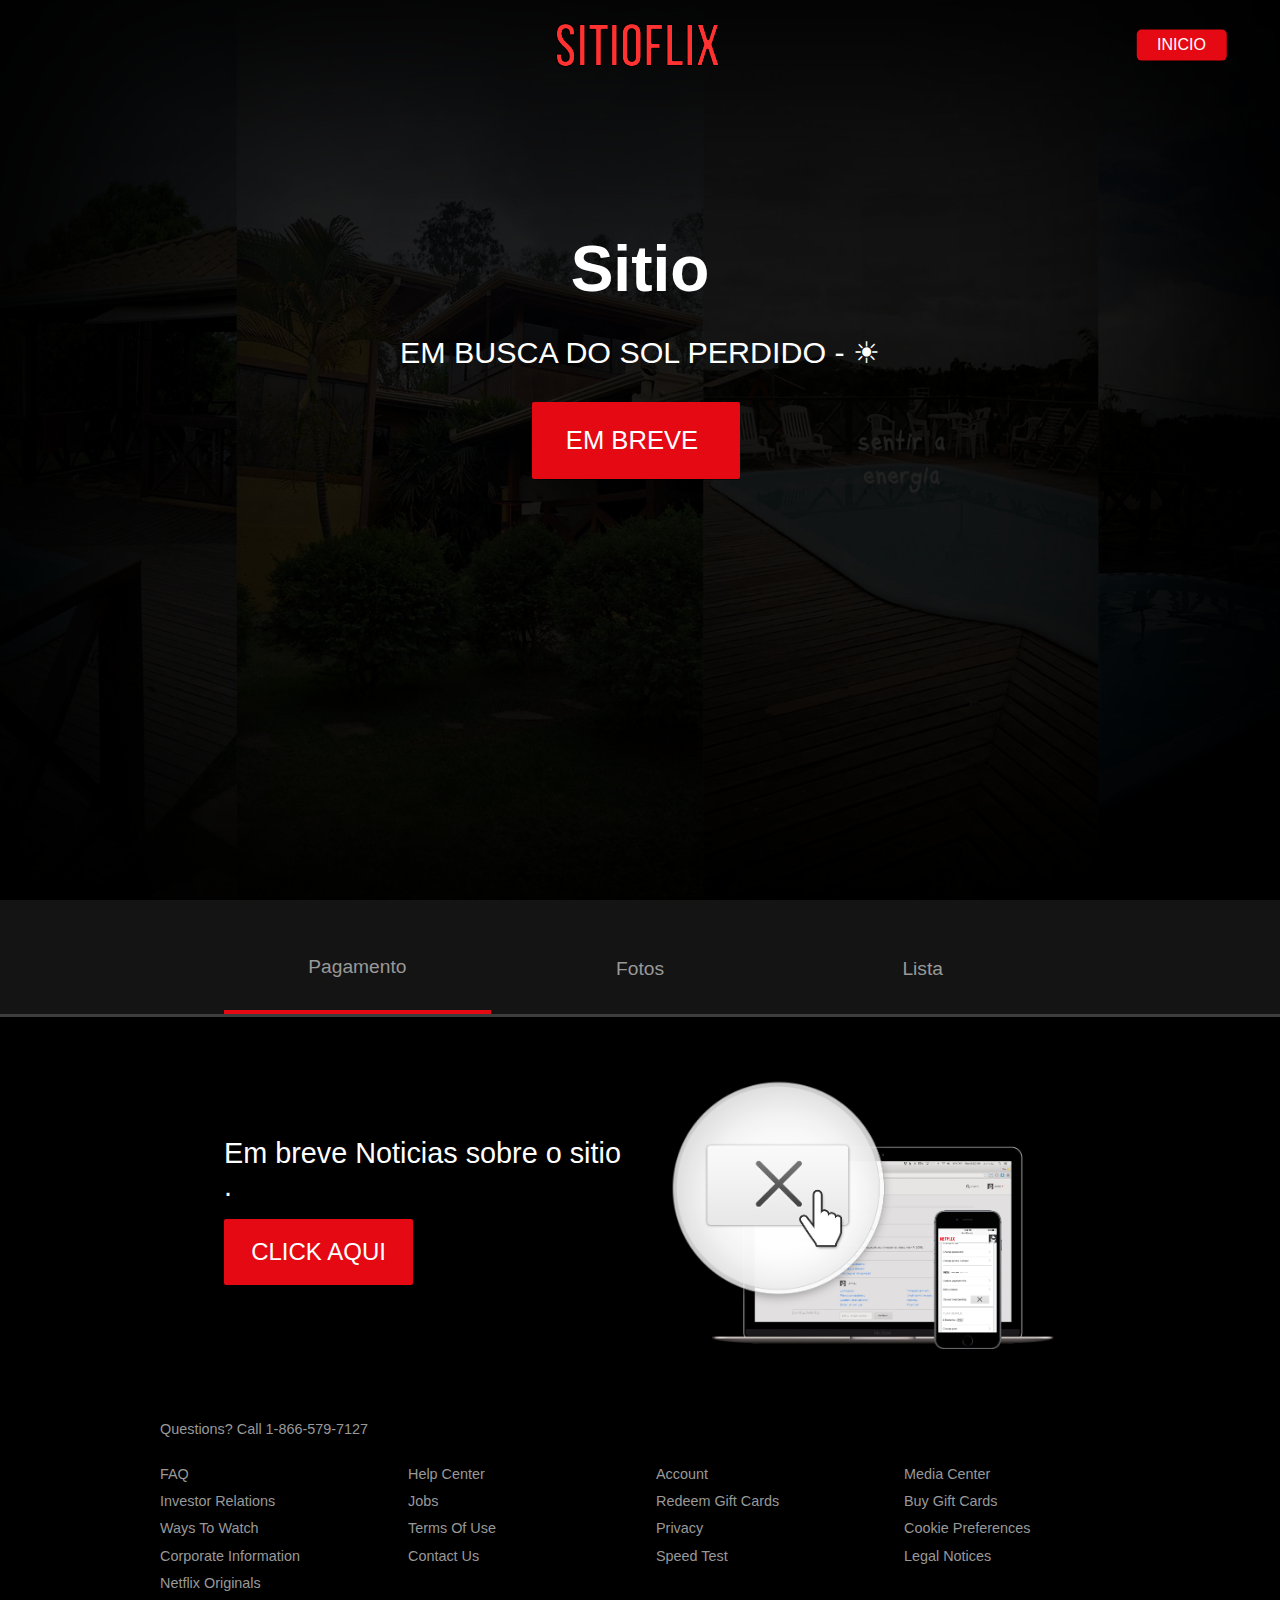
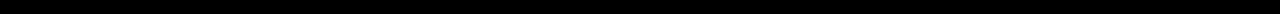
<file: index.html>
<!DOCTYPE html>
<html lang="pt-br">
  <head>
    <meta charset="UTF-8" />
    <meta name="viewport" content="width=device-width, initial-scale=1.0" />
    <meta http-equiv="X-UA-Compatible" content="ie=edge" />
    <link
      rel="stylesheet"
      href="https://use.fontawesome.com/releases/v5.8.2/css/all.css"
      integrity="sha384-oS3vJWv+0UjzBfQzYUhtDYW+Pj2yciDJxpsK1OYPAYjqT085Qq/1cq5FLXAZQ7Ay"
      crossorigin="anonymous"
    />
    <link rel="stylesheet" href="css/style.css" />
    <title></title>
  </head>
  <body>
    <header class="showcase">
      <div class="showcase-top">
        <img src="img/logo.png" alt="Netflix" />
        <a href="#" class="btn btn-rounded">INICIO</a>
      </div>
      <div class="showcase-content">
        <h1>Sitio</h1>
        <p>Em Busca do Sol Perdido - ☀</p>
        <a href="#" class="btn btn-xl">
          EM BREVE <i class="fas fa-chevron-right btn-icon"></i
        ></a>
      </div>
    </header>

    <section class="tabs">
      <div class="container">
        <div id="tab-1" class="tab-item tab-border">
          <i class="fas fa-door-open fa-3x"></i>
          <p class="hide-sm">Pagamento</p>
        </div>
        <div id="tab-2" class="tab-item">
          <i class="fas fa-tablet-alt fa-3x"></i>
          <p class="hide-sm">Fotos</p>
        </div>
        <div id="tab-3" class="tab-item">
          <i class="fas fa-tags fa-3x"></i>
          <p class="hide-sm">Lista</p>
        </div>
      </div>
    </section>

    <section class="tab-content">
      <div class="container">
        <!-- Tab Content 1 -->
        <div id="tab-1-content" class="tab-content-item show">
          <div class="tab-1-content-inner">
            <div>
              <p class="text-lg">Em breve Noticias sobre o sitio .</p>
              <a
                href="https://nubank.com.br/pagar/laur6/lXd8hMtYB4"
                target="_blank"
                class="btn btn-lg"
                >Click Aqui</a
              >
            </div>
            <img src="img/tab-content-1.png" alt="" />
          </div>
        </div>

        <!-- Tab Content 2 -->
        <div id="tab-2-content" class="tab-content-item">
          <div class="tab-2-content-top">
            <p class="text-lg">
              Watch TV shows and movies anytime, anywhere - personalized for
              you.
            </p>
            <a href="#" class="btn btn-lg">Watch Free for 30 days</a>
          </div>
          <div class="tab-2-content-bottom">
            <div>
              <img src="img/tab-content-2-1.png" alt="" />
              <p class="text-md">Watch on your TV</p>
              <p class="text-dark">
                Smart TVs, PlayStation, Xbox, Chromecase, Apple TV, Blu-ray
                players and more.
              </p>
            </div>

            <div>
              <img src="img/tab-content-2-2.png" alt="" />
              <p class="text-md">Watch instantly or download for later</p>
              <p class="text-dark">
                Available on phone and tablet, wherever you go
              </p>
            </div>

            <div>
              <img src="img/tab-content-2-3.png" alt="" />
              <p class="text-md">Use any computer</p>
              <p class="text-dark">Watch right on Netflix.com</p>
            </div>
          </div>
        </div>

        <!-- Tab Content 3 -->
        <div id="tab-3-content" class="tab-content-item">
          <div class="text-center">
            <p class="text-lg">Lista do Sitio</p>
            <a
              href="https://docs.google.com/spreadsheets/d/1Tm9u9iiiWgZ44OYt4KVYv__LuRBLETr6fwFz-u3OEPc/edit?ouid=113861860665766593802&usp=sheets_home"
              target="_blank"
              class="btn btn-lg"
              >Para Mais Detalhes Click Aqui
            </a>
          </div>

          <table class="table">
            <thead>
              <tr>
                <th></th>
                <th>1º Parcela</th>
                <th>2º Parcela</th>
                <th>3º Parcela</th>
              </tr>
            </thead>
            <tbody>
              <tr>
                <td>Gabriel Pedro</td>
                <td>R$$100,00</td>
                <td>Nao Encontrado</td>
                <td>Nao Encontrado</td>
              </tr>
              <tr>
                <td>Thaiane</td>
                <td>R$$100,00</td>
                <td>Nao Encontrado</td>
                <td>Nao Encontrado</td>
              </tr>
              <tr>
                <td>Igor</td>
                <td>R$$100,00</td>
                <td>Nao Encontrado</td>
                <td>Nao Encontrado</td>
              </tr>
              <tr>
                <td>Carol</td>
                <td>R$$100,00</td>
                <td>Nao Encontrado</td>
                <td>Nao Encontrado</td>
              </tr>
              <tr>
                <td>Yuri</td>
                <td>R$$100,00</td>
                <td>Nao Encontrado</td>
                <td>Nao Encontrado</td>
              </tr>
              <tr>
                <td>Ana</td>
                <td>R$$100,00</td>
                <td>Nao Encontrado</td>
                <td>Nao Encontrado</td>
              </tr>
              <tr>
                <td>Yago</td>
                <td>R$$100,00</td>
                <td>Nao Encontrado</td>
                <td>Nao Encontrado</td>
              </tr>
              <tr>
                <td>Kamilly</td>
                <td><i class="fas fa-check"></i></td>
                <td><i class="fas fa-check"></i></td>
                <td><i class="fas fa-check"></i></td>
              </tr>
            </tbody>
          </table>
        </div>
      </div>
    </section>

    <footer class="footer">
      <p>Questions? Call 1-866-579-7127</p>
      <div class="footer-cols">
        <ul>
          <li><a href="#">FAQ</a></li>
          <li><a href="#">Investor Relations</a></li>
          <li><a href="#">Ways To Watch</a></li>
          <li><a href="#">Corporate Information</a></li>
          <li><a href="#">Netflix Originals</a></li>
        </ul>
        <ul>
          <li><a href="#">Help Center</a></li>
          <li><a href="#">Jobs</a></li>
          <li><a href="#">Terms Of Use</a></li>
          <li><a href="#">Contact Us</a></li>
        </ul>
        <ul>
          <li><a href="#">Account</a></li>
          <li><a href="#">Redeem Gift Cards</a></li>
          <li><a href="#">Privacy</a></li>
          <li><a href="#">Speed Test</a></li>
        </ul>
        <ul>
          <li><a href="#">Media Center</a></li>
          <li><a href="#">Buy Gift Cards</a></li>
          <li><a href="#">Cookie Preferences</a></li>
          <li><a href="#">Legal Notices</a></li>
        </ul>
      </div>
    </footer>
    <script src="js/main.js"></script>
  </body>
</html>
</file>
<file: css/style.css>
:root {
  --primary-color: #e50914;
  --dark-color: #141414;
}

* {
  box-sizing: border-box;
  margin: 0;
  padding: 0;
}

body {
  font-family: "Arial", sans-serif;
  -webkit-font-smoothing: antialiased;
  background: #000;
  color: #999;
}

ul {
  list-style: none;
}

h1,
h2,
h3,
h4 {
  color: #fff;
}

a {
  color: #fff;
  text-decoration: none;
}

p {
  margin: 0.5rem 0;
}

img {
  width: 100%;
}

.showcase {
  width: 100%;
  height: 100vh;
  position: relative;
  background: url("../img/background.jpg") no-repeat center center/cover;
}

.showcase::after {
  content: "";
  position: absolute;
  top: 0;
  left: 0;
  width: 100%;
  height: 100%;
  z-index: 1;
  background: rgba(0, 0, 0, 0.6);
  box-shadow: inset 120px 100px 250px #000, inset -120px -100px 250px #000;
}

.showcase-top {
  position: relative;
  height: 90px;
  z-index: 2;
}

.showcase-top img {
  width: 170px;
  position: absolute;
  top: 50%;
  left: 50%;
  transform: translate(-50%, -50%);
}

.showcase-top a {
  position: absolute;
  top: 50%;
  right: 0;
  transform: translate(-50%, -50%);
}

.showcase-content {
  position: relative;
  margin: auto;
  display: flex;
  flex-direction: column;
  justify-content: center;
  align-items: center;
  text-align: center;
  margin-top: 9rem;
  z-index: 2;
}

.showcase-content h1 {
  font-weight: 600;
  font-size: 4rem;
  line-height: 1.1;
  margin: 0 0 2rem 0;
}

.showcase-content p {
  text-transform: uppercase;
  color: #fff;
  font-weight: 400;
  font-size: 1.9rem;
  line-height: 1.1;
  margin: 0 0 2rem;
}

/* Utility Classes */

/* Tabs */
.tabs {
  background: var(--dark-color);
  padding-top: 1rem;
  border-bottom: 3px solid #3d3d3d;
}

.tabs .container {
  display: grid;
  grid-template-columns: repeat(3, 1fr);
  grid-gap: 1rem;
  align-items: center;
  justify-content: center;
  text-align: center;
}

.tabs p {
  font-size: 1.2rem;
  padding-top: 0.5rem;
}

.tabs .container > div {
  padding: 1.5rem 0;
}

.tabs .container > div:hover {
  color: #fff;
  cursor: pointer;
}

.tab-border {
  border-bottom: var(--primary-color) 4px solid;
}

/* Tab Content */
.tab-content {
  padding: 3rem 0;
  background: #000;
  color: #fff;
}

/*  Hide content Initially  */
#tab-1-content,
#tab-2-content,
#tab-3-content {
  display: none;
}

.show {
  display: block !important;
}

#tab-1-content .tab-1-content-inner {
  display: grid;
  grid-template-columns: repeat(2, 1fr);
  grid-gap: 2rem;
  align-items: center;
  justify-content: center;
}

#tab-2-content .tab-2-content-top {
  display: grid;
  grid-template-columns: 2fr 1fr;
  grid-gap: 1rem;
  justify-content: center;
  align-items: center;
}

#tab-2-content .tab-2-content-bottom {
  margin-top: 2rem;
  display: grid;
  grid-template-columns: repeat(3, 1fr);
  grid-gap: 2rem;
  justify-content: center;
  align-items: center;
  text-align: center;
}

/*  Table  */
.table {
  width: 100%;
  margin-top: 2rem;
  border-collapse: collapse;
  border-spacing: 0;
}

.table thead th {
  text-transform: uppercase;
  padding: 0.8rem;
}

.table tbody tr td {
  color: #999;
  padding: 0.8rem 1.2rem;
  text-align: center;
}

.table tbody tr td:first-child {
  text-align: left;
}

.table tbody tr:nth-child(odd) {
  background: #222;
}

/* Footer */
.footer {
  max-width: 75%;
  margin: 1rem auto;
  overflow: auto;
}

.footer,
.footer a {
  color: #999;
  font-size: 0.9rem;
}

.footer p {
  margin-bottom: 1.5rem;
}

.footer .footer-cols {
  display: grid;
  grid-template-columns: repeat(4, 1fr);
  grid-gap: 2rem;
}

.footer li {
  line-height: 1.9;
}

/*  Container  */
.container {
  max-width: 70%;
  margin: auto;
  overflow: hidden;
  padding: 0 2rem;
}

/* Text Styles */
.text-xl {
  font-size: 2rem;
  margin-bottom: 1rem;
}

.text-lg {
  font-size: 1.8rem;
  margin-bottom: 1rem;
}

.text-md {
  font-size: 1.5rem;
  margin-bottom: 1rem;
}

.text-center {
  text-align: center;
}

.text-dark {
  color: #999;
}

/* Buttons */
.btn {
  display: inline-block;
  background: var(--primary-color);
  color: #fff;
  padding: 0.4rem 1.3rem;
  font-size: 1rem;
  text-align: center;
  border: none;
  cursor: pointer;
  margin-right: 0.5rem;
  outline: none;
  box-shadow: 0 1px 0 rgba(0, 0, 0, 0.45);
  border-radius: 2px;
}

.btn:hover {
  opacity: 0.9;
}

.btn-rounded {
  border-radius: 5px;
}

.btn-xl {
  font-size: 1.6rem;
  padding: 1.5rem 2.1rem;
  text-transform: uppercase;
}

.btn-lg {
  font-size: 1.5rem;
  padding: 1.2rem 1.7rem;
  text-transform: uppercase;
}

.btn-icon {
  margin-left: 0.5rem;
}

/*  Media Queries  */
@media (max-width: 960px) {
  .showcase {
    height: 100vh;
  }

  .hide-sm {
    display: none;
  }

  .showcase-top img {
    top: 30%;
    left: 5%;
    transform: translate(0);
  }

  .showcase-top a {
    top: 30%;
    right: 5%;
    transform: translate(0);
  }

  .showcase-content h1 {
    font-size: 2rem;
    line-height: 0.5;
  }

  .showcase-content p {
    font-size: 1rem;
  }

  .footer .footer-cols {
    grid-template-columns: repeat(2, 1fr);
  }

  .btn-xl {
    font-size: 1rem;
    padding: 1rem 1.2rem;
  }

  .btn-lg {
    font-size: 0.8rem;
    padding: 0.8rem 1rem;
  }

  .text-xl {
    font-size: 1.5rem;
  }

  .text-lg {
    font-size: 1.2rem;
  }

  .text-md {
    font-size: 1rem;
  }
}

@media (max-width: 700px) {
  .showcase::after {
    box-shadow: inset 50px 50px 150px #000, inset -50px -50px 150px #000;
  }

  .container {
    max-width: 90%;
    margin: auto;
    overflow: hidden;
    padding: 0px 0.1rem;
  }

  #tab-1-content .tab-1-content-inner {
    grid-template-columns: 1fr;
    text-align: center;
  }

  #tab-2-content .tab-2-content-top {
    display: block;
    text-align: center;
  }

  #tab-2-content .tab-2-content-bottom {
    grid-template-columns: 1fr;
  }

  .btn-lg {
    font-size: 1rem;
    padding: 0.8rem 1rem;
    text-transform: uppercase;
  }

  .tab-item > i {
    font-size: 1.3rem;
  }

  .footer .footer-cols {
    grid-template-columns: 1fr;
  }
}
</file>
